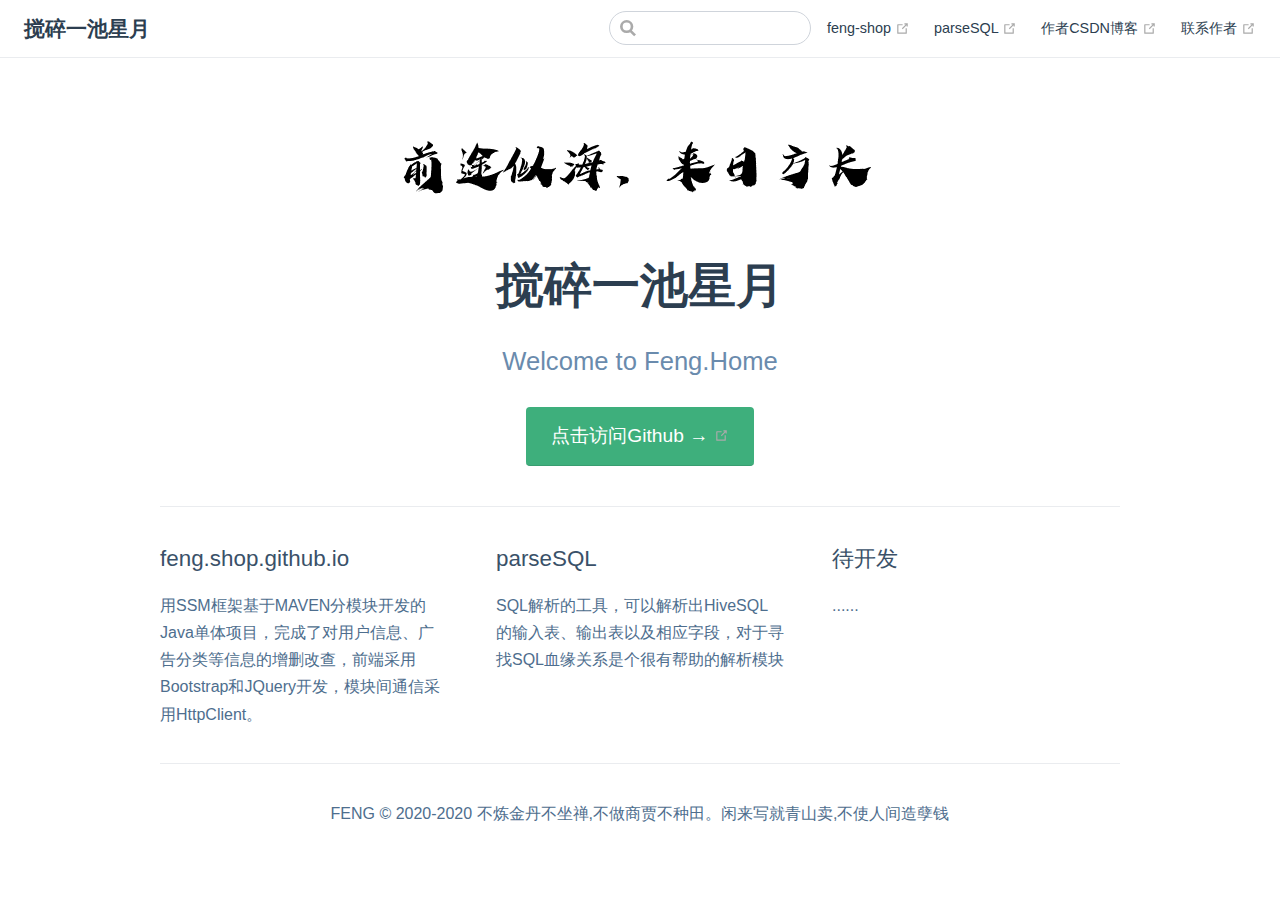
<file: index.html>
<!DOCTYPE html>
<html lang="en-US">
  <head>
    <meta charset="utf-8">
    <meta name="viewport" content="width=device-width,initial-scale=1">
    <title>搅碎一池星月</title>
    <meta name="generator" content="VuePress 1.5.3">
    
    <meta name="description" content="Welcome to Feng.Home">
    <link rel="preload" href="/assets/css/0.styles.abfd12c2.css" as="style"><link rel="preload" href="/assets/js/app.1ddc0f66.js" as="script"><link rel="preload" href="/assets/js/2.bb32be41.js" as="script"><link rel="preload" href="/assets/js/5.bc6e1aa4.js" as="script"><link rel="prefetch" href="/assets/js/3.9f536595.js"><link rel="prefetch" href="/assets/js/4.3b6a7e49.js">
    <link rel="stylesheet" href="/assets/css/0.styles.abfd12c2.css">
  </head>
  <body>
    <div id="app" data-server-rendered="true"><div class="theme-container no-sidebar"><header class="navbar"><div class="sidebar-button"><svg xmlns="http://www.w3.org/2000/svg" aria-hidden="true" role="img" viewBox="0 0 448 512" class="icon"><path fill="currentColor" d="M436 124H12c-6.627 0-12-5.373-12-12V80c0-6.627 5.373-12 12-12h424c6.627 0 12 5.373 12 12v32c0 6.627-5.373 12-12 12zm0 160H12c-6.627 0-12-5.373-12-12v-32c0-6.627 5.373-12 12-12h424c6.627 0 12 5.373 12 12v32c0 6.627-5.373 12-12 12zm0 160H12c-6.627 0-12-5.373-12-12v-32c0-6.627 5.373-12 12-12h424c6.627 0 12 5.373 12 12v32c0 6.627-5.373 12-12 12z"></path></svg></div> <a href="/" aria-current="page" class="home-link router-link-exact-active router-link-active"><!----> <span class="site-name">搅碎一池星月</span></a> <div class="links"><div class="search-box"><input aria-label="Search" autocomplete="off" spellcheck="false" value=""> <!----></div> <nav class="nav-links can-hide"><div class="nav-item"><a href="https://github.com/fengyn1218/feng-shop.github.io" target="_blank" rel="noopener noreferrer" class="nav-link external">
  feng-shop
  <svg xmlns="http://www.w3.org/2000/svg" aria-hidden="true" x="0px" y="0px" viewBox="0 0 100 100" width="15" height="15" class="icon outbound"><path fill="currentColor" d="M18.8,85.1h56l0,0c2.2,0,4-1.8,4-4v-32h-8v28h-48v-48h28v-8h-32l0,0c-2.2,0-4,1.8-4,4v56C14.8,83.3,16.6,85.1,18.8,85.1z"></path> <polygon fill="currentColor" points="45.7,48.7 51.3,54.3 77.2,28.5 77.2,37.2 85.2,37.2 85.2,14.9 62.8,14.9 62.8,22.9 71.5,22.9"></polygon></svg></a></div><div class="nav-item"><a href="https://github.com/fengyn1218/ParseHiveSQL" target="_blank" rel="noopener noreferrer" class="nav-link external">
  parseSQL
  <svg xmlns="http://www.w3.org/2000/svg" aria-hidden="true" x="0px" y="0px" viewBox="0 0 100 100" width="15" height="15" class="icon outbound"><path fill="currentColor" d="M18.8,85.1h56l0,0c2.2,0,4-1.8,4-4v-32h-8v28h-48v-48h28v-8h-32l0,0c-2.2,0-4,1.8-4,4v56C14.8,83.3,16.6,85.1,18.8,85.1z"></path> <polygon fill="currentColor" points="45.7,48.7 51.3,54.3 77.2,28.5 77.2,37.2 85.2,37.2 85.2,14.9 62.8,14.9 62.8,22.9 71.5,22.9"></polygon></svg></a></div><div class="nav-item"><a href="https://blog.csdn.net/weixin_45518155" target="_blank" rel="noopener noreferrer" class="nav-link external">
  作者CSDN博客
  <svg xmlns="http://www.w3.org/2000/svg" aria-hidden="true" x="0px" y="0px" viewBox="0 0 100 100" width="15" height="15" class="icon outbound"><path fill="currentColor" d="M18.8,85.1h56l0,0c2.2,0,4-1.8,4-4v-32h-8v28h-48v-48h28v-8h-32l0,0c-2.2,0-4,1.8-4,4v56C14.8,83.3,16.6,85.1,18.8,85.1z"></path> <polygon fill="currentColor" points="45.7,48.7 51.3,54.3 77.2,28.5 77.2,37.2 85.2,37.2 85.2,14.9 62.8,14.9 62.8,22.9 71.5,22.9"></polygon></svg></a></div><div class="nav-item"><a href="http://wpa.qq.com/msgrd?v=3&amp;uin=2318699921&amp;site=qq&amp;menu=yes" target="_blank" rel="noopener noreferrer" class="nav-link external">
  联系作者
  <svg xmlns="http://www.w3.org/2000/svg" aria-hidden="true" x="0px" y="0px" viewBox="0 0 100 100" width="15" height="15" class="icon outbound"><path fill="currentColor" d="M18.8,85.1h56l0,0c2.2,0,4-1.8,4-4v-32h-8v28h-48v-48h28v-8h-32l0,0c-2.2,0-4,1.8-4,4v56C14.8,83.3,16.6,85.1,18.8,85.1z"></path> <polygon fill="currentColor" points="45.7,48.7 51.3,54.3 77.2,28.5 77.2,37.2 85.2,37.2 85.2,14.9 62.8,14.9 62.8,22.9 71.5,22.9"></polygon></svg></a></div> <!----></nav></div></header> <div class="sidebar-mask"></div> <aside class="sidebar"><nav class="nav-links"><div class="nav-item"><a href="https://github.com/fengyn1218/feng-shop.github.io" target="_blank" rel="noopener noreferrer" class="nav-link external">
  feng-shop
  <svg xmlns="http://www.w3.org/2000/svg" aria-hidden="true" x="0px" y="0px" viewBox="0 0 100 100" width="15" height="15" class="icon outbound"><path fill="currentColor" d="M18.8,85.1h56l0,0c2.2,0,4-1.8,4-4v-32h-8v28h-48v-48h28v-8h-32l0,0c-2.2,0-4,1.8-4,4v56C14.8,83.3,16.6,85.1,18.8,85.1z"></path> <polygon fill="currentColor" points="45.7,48.7 51.3,54.3 77.2,28.5 77.2,37.2 85.2,37.2 85.2,14.9 62.8,14.9 62.8,22.9 71.5,22.9"></polygon></svg></a></div><div class="nav-item"><a href="https://github.com/fengyn1218/ParseHiveSQL" target="_blank" rel="noopener noreferrer" class="nav-link external">
  parseSQL
  <svg xmlns="http://www.w3.org/2000/svg" aria-hidden="true" x="0px" y="0px" viewBox="0 0 100 100" width="15" height="15" class="icon outbound"><path fill="currentColor" d="M18.8,85.1h56l0,0c2.2,0,4-1.8,4-4v-32h-8v28h-48v-48h28v-8h-32l0,0c-2.2,0-4,1.8-4,4v56C14.8,83.3,16.6,85.1,18.8,85.1z"></path> <polygon fill="currentColor" points="45.7,48.7 51.3,54.3 77.2,28.5 77.2,37.2 85.2,37.2 85.2,14.9 62.8,14.9 62.8,22.9 71.5,22.9"></polygon></svg></a></div><div class="nav-item"><a href="https://blog.csdn.net/weixin_45518155" target="_blank" rel="noopener noreferrer" class="nav-link external">
  作者CSDN博客
  <svg xmlns="http://www.w3.org/2000/svg" aria-hidden="true" x="0px" y="0px" viewBox="0 0 100 100" width="15" height="15" class="icon outbound"><path fill="currentColor" d="M18.8,85.1h56l0,0c2.2,0,4-1.8,4-4v-32h-8v28h-48v-48h28v-8h-32l0,0c-2.2,0-4,1.8-4,4v56C14.8,83.3,16.6,85.1,18.8,85.1z"></path> <polygon fill="currentColor" points="45.7,48.7 51.3,54.3 77.2,28.5 77.2,37.2 85.2,37.2 85.2,14.9 62.8,14.9 62.8,22.9 71.5,22.9"></polygon></svg></a></div><div class="nav-item"><a href="http://wpa.qq.com/msgrd?v=3&amp;uin=2318699921&amp;site=qq&amp;menu=yes" target="_blank" rel="noopener noreferrer" class="nav-link external">
  联系作者
  <svg xmlns="http://www.w3.org/2000/svg" aria-hidden="true" x="0px" y="0px" viewBox="0 0 100 100" width="15" height="15" class="icon outbound"><path fill="currentColor" d="M18.8,85.1h56l0,0c2.2,0,4-1.8,4-4v-32h-8v28h-48v-48h28v-8h-32l0,0c-2.2,0-4,1.8-4,4v56C14.8,83.3,16.6,85.1,18.8,85.1z"></path> <polygon fill="currentColor" points="45.7,48.7 51.3,54.3 77.2,28.5 77.2,37.2 85.2,37.2 85.2,14.9 62.8,14.9 62.8,22.9 71.5,22.9"></polygon></svg></a></div> <!----></nav>  <!----> </aside> <main aria-labelledby="main-title" class="home"><header class="hero"><img src="/456.png" alt="hero"> <h1 id="main-title">
      搅碎一池星月
    </h1> <p class="description">
      Welcome to Feng.Home
    </p> <p class="action"><a href="https://github.com/fengyn1218" target="_blank" rel="noopener noreferrer" class="nav-link external action-button">
  点击访问Github →
  <svg xmlns="http://www.w3.org/2000/svg" aria-hidden="true" x="0px" y="0px" viewBox="0 0 100 100" width="15" height="15" class="icon outbound"><path fill="currentColor" d="M18.8,85.1h56l0,0c2.2,0,4-1.8,4-4v-32h-8v28h-48v-48h28v-8h-32l0,0c-2.2,0-4,1.8-4,4v56C14.8,83.3,16.6,85.1,18.8,85.1z"></path> <polygon fill="currentColor" points="45.7,48.7 51.3,54.3 77.2,28.5 77.2,37.2 85.2,37.2 85.2,14.9 62.8,14.9 62.8,22.9 71.5,22.9"></polygon></svg></a></p></header> <div class="features"><div class="feature"><h2>feng.shop.github.io</h2> <p>用SSM框架基于MAVEN分模块开发的Java单体项目，完成了对用户信息、广告分类等信息的增删改查，前端采用Bootstrap和JQuery开发，模块间通信采用HttpClient。</p></div><div class="feature"><h2>parseSQL</h2> <p>SQL解析的工具，可以解析出HiveSQL的输入表、输出表以及相应字段，对于寻找SQL血缘关系是个很有帮助的解析模块</p></div><div class="feature"><h2>待开发</h2> <p>......</p></div></div> <div class="theme-default-content custom content__default"></div> <div class="footer">
    FENG © 2020-2020 不炼金丹不坐禅,不做商贾不种田。闲来写就青山卖,不使人间造孽钱
  </div></main></div><div class="global-ui"></div></div>
    <script src="/assets/js/app.1ddc0f66.js" defer></script><script src="/assets/js/2.bb32be41.js" defer></script><script src="/assets/js/5.bc6e1aa4.js" defer></script>
  </body>
</html>
</file>
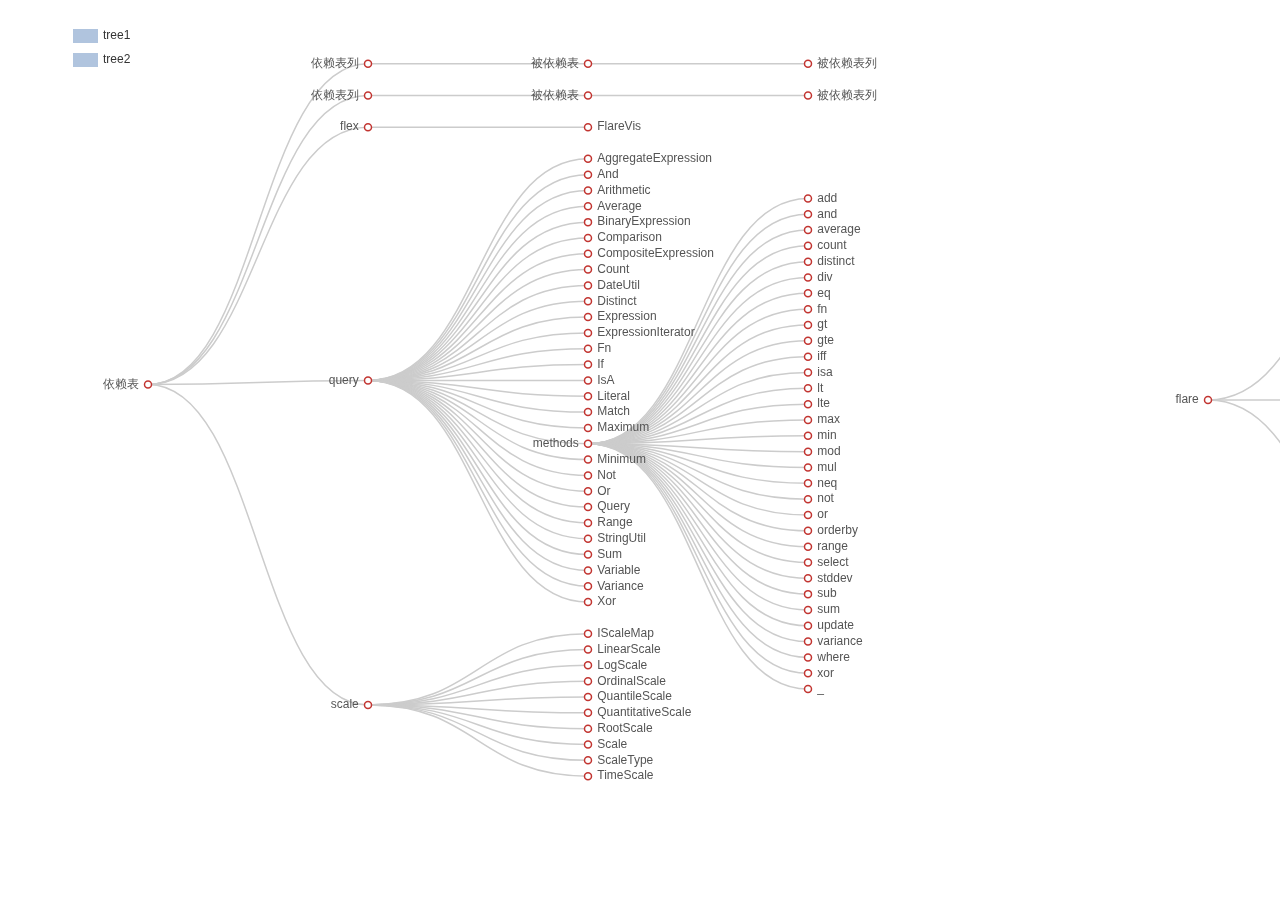
<file: index1.html>
<!DOCTYPE html>
<html lang="en">
<head>
    <meta charset="UTF-8">
    <title>Welcome Feng.Home</title>
    <script src="src/echarts.min.js"></script>
</head>
<body>

<div id="main" style="width: 2000px;height: 800px;"></div>
<script type="text/javascript">
    // 基于准备好的dom，初始化echarts实例
    var myChart = echarts.init(document.getElementById('main'));

    // 指定图表的配置项和数据
    myChart.showLoading();

    var data = {
        "name": "依赖表",
        "children": [
            {
                "name": "依赖表列",
                "children": [
                    {
                        "name": "被依赖表",
                        "children": [
                            {"name": "被依赖表列", "value": 721}
                        ]
                    }
                ]
            },
            {
                "name": "依赖表列",
                "children": [
                    {
                        "name": "被依赖表", "value": 8833,
                        "children": [
                            {"name": "被依赖表列"}
                        ]

                    }
                ]
            },
            {
                "name": "flex",
                "children": [
                    {"name": "FlareVis", "value": 4116}
                ]
            },
            {
                "name": "query",
                "children": [
                    {"name": "AggregateExpression", "value": 1616},
                    {"name": "And", "value": 1027},
                    {"name": "Arithmetic", "value": 3891},
                    {"name": "Average", "value": 891},
                    {"name": "BinaryExpression", "value": 2893},
                    {"name": "Comparison", "value": 5103},
                    {"name": "CompositeExpression", "value": 3677},
                    {"name": "Count", "value": 781},
                    {"name": "DateUtil", "value": 4141},
                    {"name": "Distinct", "value": 933},
                    {"name": "Expression", "value": 5130},
                    {"name": "ExpressionIterator", "value": 3617},
                    {"name": "Fn", "value": 3240},
                    {"name": "If", "value": 2732},
                    {"name": "IsA", "value": 2039},
                    {"name": "Literal", "value": 1214},
                    {"name": "Match", "value": 3748},
                    {"name": "Maximum", "value": 843},
                    {
                        "name": "methods",
                        "children": [
                            {"name": "add", "value": 593},
                            {"name": "and", "value": 330},
                            {"name": "average", "value": 287},
                            {"name": "count", "value": 277},
                            {"name": "distinct", "value": 292},
                            {"name": "div", "value": 595},
                            {"name": "eq", "value": 594},
                            {"name": "fn", "value": 460},
                            {"name": "gt", "value": 603},
                            {"name": "gte", "value": 625},
                            {"name": "iff", "value": 748},
                            {"name": "isa", "value": 461},
                            {"name": "lt", "value": 597},
                            {"name": "lte", "value": 619},
                            {"name": "max", "value": 283},
                            {"name": "min", "value": 283},
                            {"name": "mod", "value": 591},
                            {"name": "mul", "value": 603},
                            {"name": "neq", "value": 599},
                            {"name": "not", "value": 386},
                            {"name": "or", "value": 323},
                            {"name": "orderby", "value": 307},
                            {"name": "range", "value": 772},
                            {"name": "select", "value": 296},
                            {"name": "stddev", "value": 363},
                            {"name": "sub", "value": 600},
                            {"name": "sum", "value": 280},
                            {"name": "update", "value": 307},
                            {"name": "variance", "value": 335},
                            {"name": "where", "value": 299},
                            {"name": "xor", "value": 354},
                            {"name": "_", "value": 264}
                        ]
                    },
                    {"name": "Minimum", "value": 843},
                    {"name": "Not", "value": 1554},
                    {"name": "Or", "value": 970},
                    {"name": "Query", "value": 13896},
                    {"name": "Range", "value": 1594},
                    {"name": "StringUtil", "value": 4130},
                    {"name": "Sum", "value": 791},
                    {"name": "Variable", "value": 1124},
                    {"name": "Variance", "value": 1876},
                    {"name": "Xor", "value": 1101}
                ]
            },
            {
                "name": "scale",
                "children": [
                    {"name": "IScaleMap", "value": 2105},
                    {"name": "LinearScale", "value": 1316},
                    {"name": "LogScale", "value": 3151},
                    {"name": "OrdinalScale", "value": 3770},
                    {"name": "QuantileScale", "value": 2435},
                    {"name": "QuantitativeScale", "value": 4839},
                    {"name": "RootScale", "value": 1756},
                    {"name": "Scale", "value": 4268},
                    {"name": "ScaleType", "value": 1821},
                    {"name": "TimeScale", "value": 5833}
                ]
            }
        ]
    };

    var data2 = {
        "name": "flare",
        "children": [
            {
                "name": "flex",
                "children": [
                    {"name": "FlareVis", "value": 4116}
                ]
            },
            {
                "name": "scale",
                "children": [
                    {"name": "IScaleMap", "value": 2105},
                    {"name": "LinearScale", "value": 1316},
                    {"name": "LogScale", "value": 3151},
                    {"name": "OrdinalScale", "value": 3770},
                    {"name": "QuantileScale", "value": 2435},
                    {"name": "QuantitativeScale", "value": 4839},
                    {"name": "RootScale", "value": 1756},
                    {"name": "Scale", "value": 4268},
                    {"name": "ScaleType", "value": 1821},
                    {"name": "TimeScale", "value": 5833}
                ]
            },
            {
                "name": "display",
                "children": [
                    {"name": "DirtySprite", "value": 8833}
                ]
            }
        ]
    };

    myChart.hideLoading();

    myChart.setOption(option = {
        tooltip: {
            trigger: 'item',
            triggerOn: 'mousemove'
        },
        legend: {
            top: '2%',
            left: '3%',
            orient: 'vertical',
            data: [{
                name: 'tree1',
                icon: 'rectangle'
            },
                {
                    name: 'tree2',
                    icon: 'rectangle'
                }],
            borderColor: '#c23531'
        },
        series: [
            {
                type: 'tree',

                name: 'tree1',

                data: [data],

                top: '5%',
                left: '7%',
                bottom: '2%',
                right: '60%',

                symbolSize: 7,
                initialTreeDepth: 4,

                label: {
                    position: 'left',
                    verticalAlign: 'middle',
                    align: 'right'
                },

                leaves: {
                    label: {
                        position: 'right',
                        verticalAlign: 'middle',
                        align: 'left'
                    }
                },

                expandAndCollapse: true,

                animationDuration: 550,
                animationDurationUpdate: 750

            },
            {
                type: 'tree',
                name: 'tree2',
                data: [data2],

                top: '20%',
                left: '60%',
                bottom: '22%',
                right: '18%',

                symbolSize: 7,

                label: {
                    position: 'left',
                    verticalAlign: 'middle',
                    align: 'right'
                },

                leaves: {
                    label: {
                        position: 'right',
                        verticalAlign: 'middle',
                        align: 'left'
                    }
                },

                expandAndCollapse: true,

                animationDuration: 550,
                animationDurationUpdate: 750
            }
        ]
    });

</script>

</body>
</html>
</file>
<file: assets/css/0.styles.abfd12c2.css>
code[class*=language-],pre[class*=language-]{color:#ccc;background:none;font-family:Consolas,Monaco,Andale Mono,Ubuntu Mono,monospace;font-size:1em;text-align:left;white-space:pre;word-spacing:normal;word-break:normal;word-wrap:normal;line-height:1.5;-moz-tab-size:4;-o-tab-size:4;tab-size:4;-webkit-hyphens:none;-ms-hyphens:none;hyphens:none}pre[class*=language-]{padding:1em;margin:.5em 0;overflow:auto}:not(pre)>code[class*=language-],pre[class*=language-]{background:#2d2d2d}:not(pre)>code[class*=language-]{padding:.1em;border-radius:.3em;white-space:normal}.token.block-comment,.token.cdata,.token.comment,.token.doctype,.token.prolog{color:#999}.token.punctuation{color:#ccc}.token.attr-name,.token.deleted,.token.namespace,.token.tag{color:#e2777a}.token.function-name{color:#6196cc}.token.boolean,.token.function,.token.number{color:#f08d49}.token.class-name,.token.constant,.token.property,.token.symbol{color:#f8c555}.token.atrule,.token.builtin,.token.important,.token.keyword,.token.selector{color:#cc99cd}.token.attr-value,.token.char,.token.regex,.token.string,.token.variable{color:#7ec699}.token.entity,.token.operator,.token.url{color:#67cdcc}.token.bold,.token.important{font-weight:700}.token.italic{font-style:italic}.token.entity{cursor:help}.token.inserted{color:green}.theme-default-content code{color:#476582;padding:.25rem .5rem;margin:0;font-size:.85em;background-color:rgba(27,31,35,.05);border-radius:3px}.theme-default-content code .token.deleted{color:#ec5975}.theme-default-content code .token.inserted{color:#3eaf7c}.theme-default-content pre,.theme-default-content pre[class*=language-]{line-height:1.4;padding:1.25rem 1.5rem;margin:.85rem 0;background-color:#282c34;border-radius:6px;overflow:auto}.theme-default-content pre[class*=language-] code,.theme-default-content pre code{color:#fff;padding:0;background-color:transparent;border-radius:0}div[class*=language-]{position:relative;background-color:#282c34;border-radius:6px}div[class*=language-] .highlight-lines{-webkit-user-select:none;-ms-user-select:none;user-select:none;padding-top:1.3rem;position:absolute;top:0;left:0;width:100%;line-height:1.4}div[class*=language-] .highlight-lines .highlighted{background-color:rgba(0,0,0,.66)}div[class*=language-] pre,div[class*=language-] pre[class*=language-]{background:transparent;position:relative;z-index:1}div[class*=language-]:before{position:absolute;z-index:3;top:.8em;right:1em;font-size:.75rem;color:hsla(0,0%,100%,.4)}div[class*=language-]:not(.line-numbers-mode) .line-numbers-wrapper{display:none}div[class*=language-].line-numbers-mode .highlight-lines .highlighted{position:relative}div[class*=language-].line-numbers-mode .highlight-lines .highlighted:before{content:" ";position:absolute;z-index:3;left:0;top:0;display:block;width:3.5rem;height:100%;background-color:rgba(0,0,0,.66)}div[class*=language-].line-numbers-mode pre{padding-left:4.5rem;vertical-align:middle}div[class*=language-].line-numbers-mode .line-numbers-wrapper{position:absolute;top:0;width:3.5rem;text-align:center;color:hsla(0,0%,100%,.3);padding:1.25rem 0;line-height:1.4}div[class*=language-].line-numbers-mode .line-numbers-wrapper br{-webkit-user-select:none;-ms-user-select:none;user-select:none}div[class*=language-].line-numbers-mode .line-numbers-wrapper .line-number{position:relative;z-index:4;-webkit-user-select:none;-ms-user-select:none;user-select:none;font-size:.85em}div[class*=language-].line-numbers-mode:after{content:"";position:absolute;z-index:2;top:0;left:0;width:3.5rem;height:100%;border-radius:6px 0 0 6px;border-right:1px solid rgba(0,0,0,.66);background-color:#282c34}div[class~=language-js]:before{content:"js"}div[class~=language-ts]:before{content:"ts"}div[class~=language-html]:before{content:"html"}div[class~=language-md]:before{content:"md"}div[class~=language-vue]:before{content:"vue"}div[class~=language-css]:before{content:"css"}div[class~=language-sass]:before{content:"sass"}div[class~=language-scss]:before{content:"scss"}div[class~=language-less]:before{content:"less"}div[class~=language-stylus]:before{content:"stylus"}div[class~=language-go]:before{content:"go"}div[class~=language-java]:before{content:"java"}div[class~=language-c]:before{content:"c"}div[class~=language-sh]:before{content:"sh"}div[class~=language-yaml]:before{content:"yaml"}div[class~=language-py]:before{content:"py"}div[class~=language-docker]:before{content:"docker"}div[class~=language-dockerfile]:before{content:"dockerfile"}div[class~=language-makefile]:before{content:"makefile"}div[class~=language-javascript]:before{content:"js"}div[class~=language-typescript]:before{content:"ts"}div[class~=language-markup]:before{content:"html"}div[class~=language-markdown]:before{content:"md"}div[class~=language-json]:before{content:"json"}div[class~=language-ruby]:before{content:"rb"}div[class~=language-python]:before{content:"py"}div[class~=language-bash]:before{content:"sh"}div[class~=language-php]:before{content:"php"}.custom-block .custom-block-title{font-weight:600;margin-bottom:-.4rem}.custom-block.danger,.custom-block.tip,.custom-block.warning{padding:.1rem 1.5rem;border-left-width:.5rem;border-left-style:solid;margin:1rem 0}.custom-block.tip{background-color:#f3f5f7;border-color:#42b983}.custom-block.warning{background-color:rgba(255,229,100,.3);border-color:#e7c000;color:#6b5900}.custom-block.warning .custom-block-title{color:#b29400}.custom-block.warning a{color:#2c3e50}.custom-block.danger{background-color:#ffe6e6;border-color:#c00;color:#4d0000}.custom-block.danger .custom-block-title{color:#900}.custom-block.danger a{color:#2c3e50}.custom-block.details{display:block;position:relative;border-radius:2px;margin:1.6em 0;padding:1.6em;background-color:#eee}.custom-block.details h4{margin-top:0}.custom-block.details figure:last-child,.custom-block.details p:last-child{margin-bottom:0;padding-bottom:0}.custom-block.details summary{outline:none;cursor:pointer}.arrow{display:inline-block;width:0;height:0}.arrow.up{border-bottom:6px solid #ccc}.arrow.down,.arrow.up{border-left:4px solid transparent;border-right:4px solid transparent}.arrow.down{border-top:6px solid #ccc}.arrow.right{border-left:6px solid #ccc}.arrow.left,.arrow.right{border-top:4px solid transparent;border-bottom:4px solid transparent}.arrow.left{border-right:6px solid #ccc}.theme-default-content:not(.custom){max-width:740px;margin:0 auto;padding:2rem 2.5rem}@media (max-width:959px){.theme-default-content:not(.custom){padding:2rem}}@media (max-width:419px){.theme-default-content:not(.custom){padding:1.5rem}}.table-of-contents .badge{vertical-align:middle}body,html{padding:0;margin:0;background-color:#fff}body{font-family:-apple-system,BlinkMacSystemFont,Segoe UI,Roboto,Oxygen,Ubuntu,Cantarell,Fira Sans,Droid Sans,Helvetica Neue,sans-serif;-webkit-font-smoothing:antialiased;-moz-osx-font-smoothing:grayscale;font-size:16px;color:#2c3e50}.page{padding-left:20rem}.navbar{z-index:20;right:0;height:3.6rem;background-color:#fff;box-sizing:border-box;border-bottom:1px solid #eaecef}.navbar,.sidebar-mask{position:fixed;top:0;left:0}.sidebar-mask{z-index:9;width:100vw;height:100vh;display:none}.sidebar{font-size:16px;background-color:#fff;width:20rem;position:fixed;z-index:10;margin:0;top:3.6rem;left:0;bottom:0;box-sizing:border-box;border-right:1px solid #eaecef;overflow-y:auto}.theme-default-content:not(.custom)>:first-child{margin-top:3.6rem}.theme-default-content:not(.custom) a:hover{text-decoration:underline}.theme-default-content:not(.custom) p.demo{padding:1rem 1.5rem;border:1px solid #ddd;border-radius:4px}.theme-default-content:not(.custom) img{max-width:100%}.theme-default-content.custom{padding:0;margin:0}.theme-default-content.custom img{max-width:100%}a{font-weight:500;text-decoration:none}a,p a code{color:#3eaf7c}p a code{font-weight:400}kbd{background:#eee;border:.15rem solid #ddd;border-bottom:.25rem solid #ddd;border-radius:.15rem;padding:0 .15em}blockquote{font-size:1rem;color:#999;border-left:.2rem solid #dfe2e5;margin:1rem 0;padding:.25rem 0 .25rem 1rem}blockquote>p{margin:0}ol,ul{padding-left:1.2em}strong{font-weight:600}h1,h2,h3,h4,h5,h6{font-weight:600;line-height:1.25}.theme-default-content:not(.custom)>h1,.theme-default-content:not(.custom)>h2,.theme-default-content:not(.custom)>h3,.theme-default-content:not(.custom)>h4,.theme-default-content:not(.custom)>h5,.theme-default-content:not(.custom)>h6{margin-top:-3.1rem;padding-top:4.6rem;margin-bottom:0}.theme-default-content:not(.custom)>h1:first-child,.theme-default-content:not(.custom)>h2:first-child,.theme-default-content:not(.custom)>h3:first-child,.theme-default-content:not(.custom)>h4:first-child,.theme-default-content:not(.custom)>h5:first-child,.theme-default-content:not(.custom)>h6:first-child{margin-top:-1.5rem;margin-bottom:1rem}.theme-default-content:not(.custom)>h1:first-child+.custom-block,.theme-default-content:not(.custom)>h1:first-child+p,.theme-default-content:not(.custom)>h1:first-child+pre,.theme-default-content:not(.custom)>h2:first-child+.custom-block,.theme-default-content:not(.custom)>h2:first-child+p,.theme-default-content:not(.custom)>h2:first-child+pre,.theme-default-content:not(.custom)>h3:first-child+.custom-block,.theme-default-content:not(.custom)>h3:first-child+p,.theme-default-content:not(.custom)>h3:first-child+pre,.theme-default-content:not(.custom)>h4:first-child+.custom-block,.theme-default-content:not(.custom)>h4:first-child+p,.theme-default-content:not(.custom)>h4:first-child+pre,.theme-default-content:not(.custom)>h5:first-child+.custom-block,.theme-default-content:not(.custom)>h5:first-child+p,.theme-default-content:not(.custom)>h5:first-child+pre,.theme-default-content:not(.custom)>h6:first-child+.custom-block,.theme-default-content:not(.custom)>h6:first-child+p,.theme-default-content:not(.custom)>h6:first-child+pre{margin-top:2rem}h1:hover .header-anchor,h2:hover .header-anchor,h3:hover .header-anchor,h4:hover .header-anchor,h5:hover .header-anchor,h6:hover .header-anchor{opacity:1}h1{font-size:2.2rem}h2{font-size:1.65rem;padding-bottom:.3rem;border-bottom:1px solid #eaecef}h3{font-size:1.35rem}a.header-anchor{font-size:.85em;float:left;margin-left:-.87em;padding-right:.23em;margin-top:.125em;opacity:0}a.header-anchor:hover{text-decoration:none}.line-number,code,kbd{font-family:source-code-pro,Menlo,Monaco,Consolas,Courier New,monospace}ol,p,ul{line-height:1.7}hr{border:0;border-top:1px solid #eaecef}table{border-collapse:collapse;margin:1rem 0;display:block;overflow-x:auto}tr{border-top:1px solid #dfe2e5}tr:nth-child(2n){background-color:#f6f8fa}td,th{border:1px solid #dfe2e5;padding:.6em 1em}.theme-container.sidebar-open .sidebar-mask{display:block}.theme-container.no-navbar .theme-default-content:not(.custom)>h1,.theme-container.no-navbar h2,.theme-container.no-navbar h3,.theme-container.no-navbar h4,.theme-container.no-navbar h5,.theme-container.no-navbar h6{margin-top:1.5rem;padding-top:0}.theme-container.no-navbar .sidebar{top:0}@media (min-width:720px){.theme-container.no-sidebar .sidebar{display:none}.theme-container.no-sidebar .page{padding-left:0}}@media (max-width:959px){.sidebar{font-size:15px;width:16.4rem}.page{padding-left:16.4rem}}@media (max-width:719px){.sidebar{top:0;padding-top:3.6rem;transform:translateX(-100%);transition:transform .2s ease}.page{padding-left:0}.theme-container.sidebar-open .sidebar{transform:translateX(0)}.theme-container.no-navbar .sidebar{padding-top:0}}@media (max-width:419px){h1{font-size:1.9rem}.theme-default-content div[class*=language-]{margin:.85rem -1.5rem;border-radius:0}}#nprogress{pointer-events:none}#nprogress .bar{background:#3eaf7c;position:fixed;z-index:1031;top:0;left:0;width:100%;height:2px}#nprogress .peg{display:block;position:absolute;right:0;width:100px;height:100%;box-shadow:0 0 10px #3eaf7c,0 0 5px #3eaf7c;opacity:1;transform:rotate(3deg) translateY(-4px)}#nprogress .spinner{display:block;position:fixed;z-index:1031;top:15px;right:15px}#nprogress .spinner-icon{width:18px;height:18px;box-sizing:border-box;border-color:#3eaf7c transparent transparent #3eaf7c;border-style:solid;border-width:2px;border-radius:50%;-webkit-animation:nprogress-spinner .4s linear infinite;animation:nprogress-spinner .4s linear infinite}.nprogress-custom-parent{overflow:hidden;position:relative}.nprogress-custom-parent #nprogress .bar,.nprogress-custom-parent #nprogress .spinner{position:absolute}@-webkit-keyframes nprogress-spinner{0%{transform:rotate(0deg)}to{transform:rotate(1turn)}}@keyframes nprogress-spinner{0%{transform:rotate(0deg)}to{transform:rotate(1turn)}}.icon.outbound{color:#aaa;display:inline-block;vertical-align:middle;position:relative;top:-1px}.home{padding:3.6rem 2rem 0;max-width:960px;margin:0 auto;display:block}.home .hero{text-align:center}.home .hero img{max-width:100%;max-height:280px;display:block;margin:3rem auto 1.5rem}.home .hero h1{font-size:3rem}.home .hero .action,.home .hero .description,.home .hero h1{margin:1.8rem auto}.home .hero .description{max-width:35rem;font-size:1.6rem;line-height:1.3;color:#6a8bad}.home .hero .action-button{display:inline-block;font-size:1.2rem;color:#fff;background-color:#3eaf7c;padding:.8rem 1.6rem;border-radius:4px;transition:background-color .1s ease;box-sizing:border-box;border-bottom:1px solid #389d70}.home .hero .action-button:hover{background-color:#4abf8a}.home .features{border-top:1px solid #eaecef;padding:1.2rem 0;margin-top:2.5rem;display:flex;flex-wrap:wrap;align-items:flex-start;align-content:stretch;justify-content:space-between}.home .feature{flex-grow:1;flex-basis:30%;max-width:30%}.home .feature h2{font-size:1.4rem;font-weight:500;border-bottom:none;padding-bottom:0;color:#3a5169}.home .feature p{color:#4e6e8e}.home .footer{padding:2.5rem;border-top:1px solid #eaecef;text-align:center;color:#4e6e8e}@media (max-width:719px){.home .features{flex-direction:column}.home .feature{max-width:100%;padding:0 2.5rem}}@media (max-width:419px){.home{padding-left:1.5rem;padding-right:1.5rem}.home .hero img{max-height:210px;margin:2rem auto 1.2rem}.home .hero h1{font-size:2rem}.home .hero .action,.home .hero .description,.home .hero h1{margin:1.2rem auto}.home .hero .description{font-size:1.2rem}.home .hero .action-button{font-size:1rem;padding:.6rem 1.2rem}.home .feature h2{font-size:1.25rem}}.search-box{display:inline-block;position:relative;margin-right:1rem}.search-box input{cursor:text;width:10rem;height:2rem;color:#4e6e8e;display:inline-block;border:1px solid #cfd4db;border-radius:2rem;font-size:.9rem;line-height:2rem;padding:0 .5rem 0 2rem;outline:none;transition:all .2s ease;background:#fff url(/assets/img/search.83621669.svg) .6rem .5rem no-repeat;background-size:1rem}.search-box input:focus{cursor:auto;border-color:#3eaf7c}.search-box .suggestions{background:#fff;width:20rem;position:absolute;top:2rem;border:1px solid #cfd4db;border-radius:6px;padding:.4rem;list-style-type:none}.search-box .suggestions.align-right{right:0}.search-box .suggestion{line-height:1.4;padding:.4rem .6rem;border-radius:4px;cursor:pointer}.search-box .suggestion a{white-space:normal;color:#5d82a6}.search-box .suggestion a .page-title{font-weight:600}.search-box .suggestion a .header{font-size:.9em;margin-left:.25em}.search-box .suggestion.focused{background-color:#f3f4f5}.search-box .suggestion.focused a{color:#3eaf7c}@media (max-width:959px){.search-box input{cursor:pointer;width:0;border-color:transparent;position:relative}.search-box input:focus{cursor:text;left:0;width:10rem}}@media (-ms-high-contrast:none){.search-box input{height:2rem}}@media (max-width:959px) and (min-width:719px){.search-box .suggestions{left:0}}@media (max-width:719px){.search-box{margin-right:0}.search-box input{left:1rem}.search-box .suggestions{right:0}}@media (max-width:419px){.search-box .suggestions{width:calc(100vw - 4rem)}.search-box input:focus{width:8rem}}.sidebar-button{cursor:pointer;display:none;width:1.25rem;height:1.25rem;position:absolute;padding:.6rem;top:.6rem;left:1rem}.sidebar-button .icon{display:block;width:1.25rem;height:1.25rem}@media (max-width:719px){.sidebar-button{display:block}}.dropdown-enter,.dropdown-leave-to{height:0!important}.dropdown-wrapper{cursor:pointer}.dropdown-wrapper .dropdown-title{display:block;font-size:.9rem;font-family:inherit;cursor:inherit;padding:inherit;line-height:1.4rem;background:transparent;border:none;font-weight:500;color:#2c3e50}.dropdown-wrapper .dropdown-title:hover{border-color:transparent}.dropdown-wrapper .dropdown-title .arrow{vertical-align:middle;margin-top:-1px;margin-left:.4rem}.dropdown-wrapper .nav-dropdown .dropdown-item{color:inherit;line-height:1.7rem}.dropdown-wrapper .nav-dropdown .dropdown-item h4{margin:.45rem 0 0;border-top:1px solid #eee;padding:1rem 1.5rem .45rem 1.25rem}.dropdown-wrapper .nav-dropdown .dropdown-item .dropdown-subitem-wrapper{padding:0;list-style:none}.dropdown-wrapper .nav-dropdown .dropdown-item .dropdown-subitem-wrapper .dropdown-subitem{font-size:.9em}.dropdown-wrapper .nav-dropdown .dropdown-item a{display:block;line-height:1.7rem;position:relative;border-bottom:none;font-weight:400;margin-bottom:0;padding:0 1.5rem 0 1.25rem}.dropdown-wrapper .nav-dropdown .dropdown-item a.router-link-active,.dropdown-wrapper .nav-dropdown .dropdown-item a:hover{color:#3eaf7c}.dropdown-wrapper .nav-dropdown .dropdown-item a.router-link-active:after{content:"";width:0;height:0;border-left:5px solid #3eaf7c;border-top:3px solid transparent;border-bottom:3px solid transparent;position:absolute;top:calc(50% - 2px);left:9px}.dropdown-wrapper .nav-dropdown .dropdown-item:first-child h4{margin-top:0;padding-top:0;border-top:0}@media (max-width:719px){.dropdown-wrapper.open .dropdown-title{margin-bottom:.5rem}.dropdown-wrapper .dropdown-title{font-weight:600;font-size:inherit}.dropdown-wrapper .dropdown-title:hover{color:#3eaf7c}.dropdown-wrapper .nav-dropdown{transition:height .1s ease-out;overflow:hidden}.dropdown-wrapper .nav-dropdown .dropdown-item h4{border-top:0;margin-top:0;padding-top:0}.dropdown-wrapper .nav-dropdown .dropdown-item>a,.dropdown-wrapper .nav-dropdown .dropdown-item h4{font-size:15px;line-height:2rem}.dropdown-wrapper .nav-dropdown .dropdown-item .dropdown-subitem{font-size:14px;padding-left:1rem}}@media (min-width:719px){.dropdown-wrapper{height:1.8rem}.dropdown-wrapper.open .nav-dropdown,.dropdown-wrapper:hover .nav-dropdown{display:block!important}.dropdown-wrapper.open:blur{display:none}.dropdown-wrapper .dropdown-title .arrow{border-left:4px solid transparent;border-right:4px solid transparent;border-top:6px solid #ccc;border-bottom:0}.dropdown-wrapper .nav-dropdown{display:none;height:auto!important;box-sizing:border-box;max-height:calc(100vh - 2.7rem);overflow-y:auto;position:absolute;top:100%;right:0;background-color:#fff;padding:.6rem 0;border:1px solid;border-color:#ddd #ddd #ccc;text-align:left;border-radius:.25rem;white-space:nowrap;margin:0}}.nav-links{display:inline-block}.nav-links a{line-height:1.4rem;color:inherit}.nav-links a.router-link-active,.nav-links a:hover{color:#3eaf7c}.nav-links .nav-item{position:relative;display:inline-block;margin-left:1.5rem;line-height:2rem}.nav-links .nav-item:first-child{margin-left:0}.nav-links .repo-link{margin-left:1.5rem}@media (max-width:719px){.nav-links .nav-item,.nav-links .repo-link{margin-left:0}}@media (min-width:719px){.nav-links a.router-link-active,.nav-links a:hover{color:#2c3e50}.nav-item>a:not(.external).router-link-active,.nav-item>a:not(.external):hover{margin-bottom:-2px;border-bottom:2px solid #46bd87}}.navbar{padding:.7rem 1.5rem;line-height:2.2rem}.navbar a,.navbar img,.navbar span{display:inline-block}.navbar .logo{height:2.2rem;min-width:2.2rem;margin-right:.8rem;vertical-align:top}.navbar .site-name{font-size:1.3rem;font-weight:600;color:#2c3e50;position:relative}.navbar .links{padding-left:1.5rem;box-sizing:border-box;background-color:#fff;white-space:nowrap;font-size:.9rem;position:absolute;right:1.5rem;top:.7rem;display:flex}.navbar .links .search-box{flex:0 0 auto;vertical-align:top}@media (max-width:719px){.navbar{padding-left:4rem}.navbar .can-hide{display:none}.navbar .links{padding-left:1.5rem}.navbar .site-name{width:calc(100vw - 9.4rem);overflow:hidden;white-space:nowrap;text-overflow:ellipsis}}.page-edit{max-width:740px;margin:0 auto;padding:2rem 2.5rem}@media (max-width:959px){.page-edit{padding:2rem}}@media (max-width:419px){.page-edit{padding:1.5rem}}.page-edit{padding-top:1rem;padding-bottom:1rem;overflow:auto}.page-edit .edit-link{display:inline-block}.page-edit .edit-link a{color:#4e6e8e;margin-right:.25rem}.page-edit .last-updated{float:right;font-size:.9em}.page-edit .last-updated .prefix{font-weight:500;color:#4e6e8e}.page-edit .last-updated .time{font-weight:400;color:#767676}@media (max-width:719px){.page-edit .edit-link{margin-bottom:.5rem}.page-edit .last-updated{font-size:.8em;float:none;text-align:left}}.page-nav{max-width:740px;margin:0 auto;padding:2rem 2.5rem}@media (max-width:959px){.page-nav{padding:2rem}}@media (max-width:419px){.page-nav{padding:1.5rem}}.page-nav{padding-top:1rem;padding-bottom:0}.page-nav .inner{min-height:2rem;margin-top:0;border-top:1px solid #eaecef;padding-top:1rem;overflow:auto}.page-nav .next{float:right}.page{padding-bottom:2rem;display:block}.sidebar-group .sidebar-group{padding-left:.5em}.sidebar-group:not(.collapsable) .sidebar-heading:not(.clickable){cursor:auto;color:inherit}.sidebar-group.is-sub-group{padding-left:0}.sidebar-group.is-sub-group>.sidebar-heading{font-size:.95em;line-height:1.4;font-weight:400;padding-left:2rem}.sidebar-group.is-sub-group>.sidebar-heading:not(.clickable){opacity:.5}.sidebar-group.is-sub-group>.sidebar-group-items{padding-left:1rem}.sidebar-group.is-sub-group>.sidebar-group-items>li>.sidebar-link{font-size:.95em;border-left:none}.sidebar-group.depth-2>.sidebar-heading{border-left:none}.sidebar-heading{color:#2c3e50;transition:color .15s ease;cursor:pointer;font-size:1.1em;font-weight:700;padding:.35rem 1.5rem .35rem 1.25rem;width:100%;box-sizing:border-box;margin:0;border-left:.25rem solid transparent}.sidebar-heading.open,.sidebar-heading:hover{color:inherit}.sidebar-heading .arrow{position:relative;top:-.12em;left:.5em}.sidebar-heading.clickable.active{font-weight:600;color:#3eaf7c;border-left-color:#3eaf7c}.sidebar-heading.clickable:hover{color:#3eaf7c}.sidebar-group-items{transition:height .1s ease-out;font-size:.95em;overflow:hidden}.sidebar .sidebar-sub-headers{padding-left:1rem;font-size:.95em}a.sidebar-link{font-size:1em;font-weight:400;display:inline-block;color:#2c3e50;border-left:.25rem solid transparent;padding:.35rem 1rem .35rem 1.25rem;line-height:1.4;width:100%;box-sizing:border-box}a.sidebar-link:hover{color:#3eaf7c}a.sidebar-link.active{font-weight:600;color:#3eaf7c;border-left-color:#3eaf7c}.sidebar-group a.sidebar-link{padding-left:2rem}.sidebar-sub-headers a.sidebar-link{padding-top:.25rem;padding-bottom:.25rem;border-left:none}.sidebar-sub-headers a.sidebar-link.active{font-weight:500}.sidebar ul{padding:0;margin:0;list-style-type:none}.sidebar a{display:inline-block}.sidebar .nav-links{display:none;border-bottom:1px solid #eaecef;padding:.5rem 0 .75rem}.sidebar .nav-links a{font-weight:600}.sidebar .nav-links .nav-item,.sidebar .nav-links .repo-link{display:block;line-height:1.25rem;font-size:1.1em;padding:.5rem 0 .5rem 1.5rem}.sidebar>.sidebar-links{padding:1.5rem 0}.sidebar>.sidebar-links>li>a.sidebar-link{font-size:1.1em;line-height:1.7;font-weight:700}.sidebar>.sidebar-links>li:not(:first-child){margin-top:.75rem}@media (max-width:719px){.sidebar .nav-links{display:block}.sidebar .nav-links .dropdown-wrapper .nav-dropdown .dropdown-item a.router-link-active:after{top:calc(1rem - 2px)}.sidebar>.sidebar-links{padding:1rem 0}}.badge[data-v-15b7b770]{display:inline-block;font-size:14px;height:18px;line-height:18px;border-radius:3px;padding:0 6px;color:#fff}.badge.green[data-v-15b7b770],.badge.tip[data-v-15b7b770],.badge[data-v-15b7b770]{background-color:#42b983}.badge.error[data-v-15b7b770]{background-color:#da5961}.badge.warn[data-v-15b7b770],.badge.warning[data-v-15b7b770],.badge.yellow[data-v-15b7b770]{background-color:#e7c000}.badge+.badge[data-v-15b7b770]{margin-left:5px}
</file>
